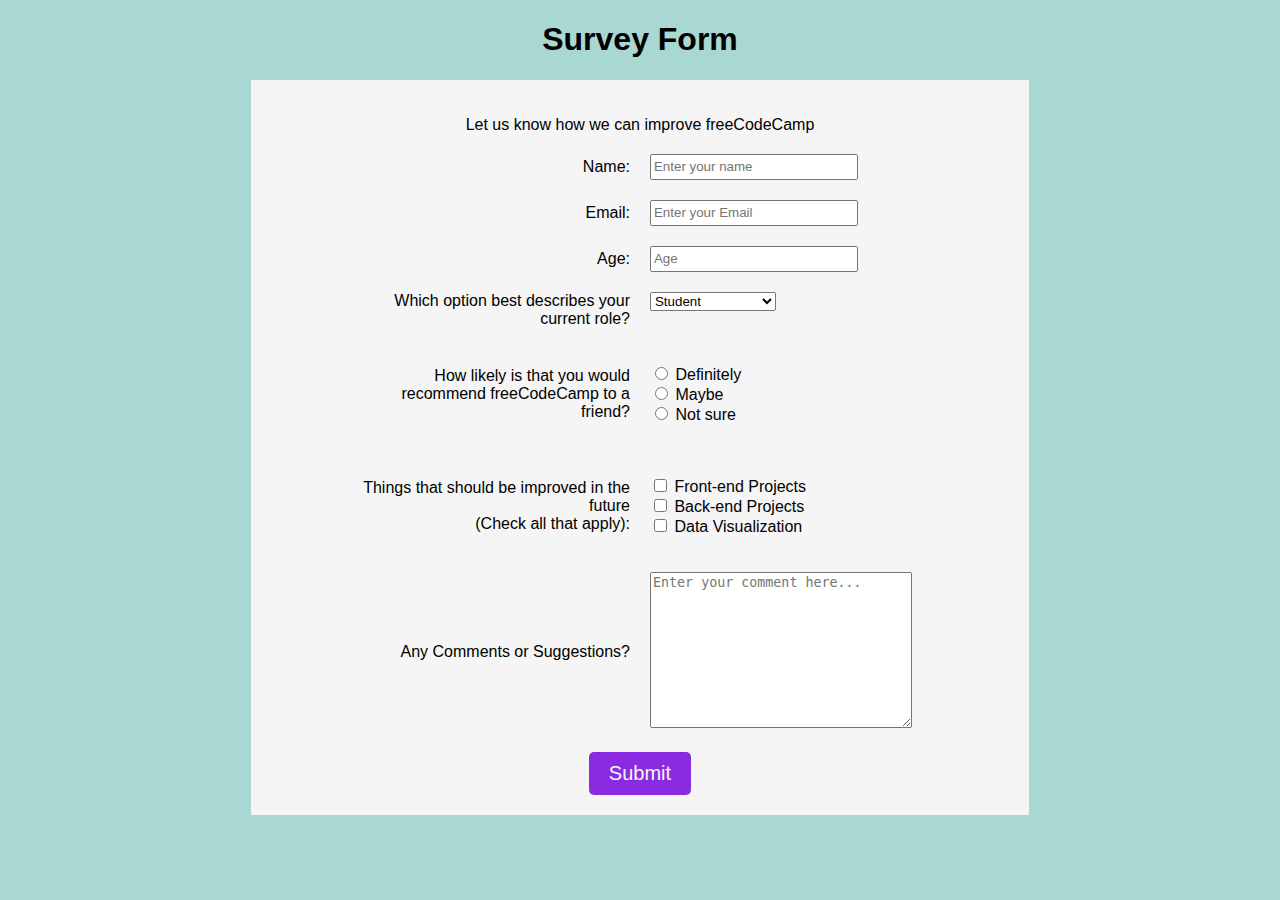
<file: 02.survey-form/index.html>
<!DOCTYPE html>
<html lang="en">
<head>
  <meta charset="UTF-8">
  <meta name="viewport" content="width=device-width, initial-scale=1.0">
  <meta http-equiv="X-UA-Compatible" content="ie=edge">
  <link rel="stylesheet" href="style.css">
  <title>Survey Form</title>
</head>
<body>
  <h1 id="title">Survey Form</h1>
  <div class="container">

    <p id="description">Let us know how we can improve freeCodeCamp</p>
    
    
    <form action="#" id="survey-form">
      <div class="row">
        <div class="label">
          <label for="name" id="name-label">Name: </label>
        </div> 
        <div class="input">
          <input type="text" name="name" id="name" required placeholder="Enter your name">
        </div>
      </div>
  
      <div class="row">
        <div class="label">
          <label for="email" id="email-label">Email: </label> 
        </div>
        <div class="input">
          <input type="email" name="email" id="email" required placeholder="Enter your Email">
        </div>
      </div>
      
      <div class="row">
        <div class="label">
          <label for="number" id="number-label">Age: </label>
        </div>
        <div class="input">
          <input type="number" id="number" name="age" min="0" max="100" required placeholder="Age">
        </div>
      </div>
  
      <div class="row">
        <div class="label">
          <label for="dropdown">Which option best describes your current role?</label>
        </div>
        <div class="input">
          <select name="role" id="dropdown">
            <option value="student">Student</option>
            <option value="full-time-job">Full Time Job</option>
            <option value="full-time-learner">Full Time Learner</option>
            <option value="prefer-not-to-say">Prefer not to say</option>
            <option value="other">Other</option>
          </select>
        </div>
      </div>
  
      <div class="row">
        <div class="label">
          <label for="rating">
            How likely is that you would recommend freeCodeCamp to a friend?
          </label>
        </div>
        <div class="input">
          <ul id="rating">
            <li class="radio">
              <label>
                <input type="radio" name="radio-button" value="1">
                Definitely
              </label>
            </li>
            <li class="radio">
              <label>
                <input type="radio" name="radio-button" value="2">
                Maybe
              </label>
            </li>
            <li class="radio">
              <label>
                <input type="radio" name="radio-button" value="3">
                Not sure
              </label>
            </li>
          </ul>
        </div>
      </div>
  
      <div class="row">
        <div class="label">
          <label for="preference">
            Things that should be improved in the future <br>(Check all that apply):
          </label>
        </div>
        <div class="input">
          <ul id="preference">
            <li>
              <label>
                <input type="checkbox" name="prefer" value="1">
                Front-end Projects
              </label>
            </li>
            <li>
              <label>
                <input type="checkbox" name="prefer" value="2">
                Back-end Projects
              </label>
            </li>
            <li>
              <label>
                <input type="checkbox" name="prefer" value="3">
                Data Visualization
              </label>
            </li>
          </ul>
        </div>
      </div>
  
      <div class="row">
        <div class="label">
          <label for="suggestion">
            Any Comments or Suggestions?
          </label>
        </div>
        <div class="input">
          <textarea id="suggestion" name="textarea" cols="30" rows="10" placeholder="Enter your comment here..."></textarea>
        </div>
      </div>
  
      <button type="submit" id="submit">Submit</button>
  
    </form>
    

    <script type='text/javascript' src='https://cdn.freecodecamp.org/testable-projects-fcc/v1/bundle.js'></script>
  </div>
</body>
</html>
</file>
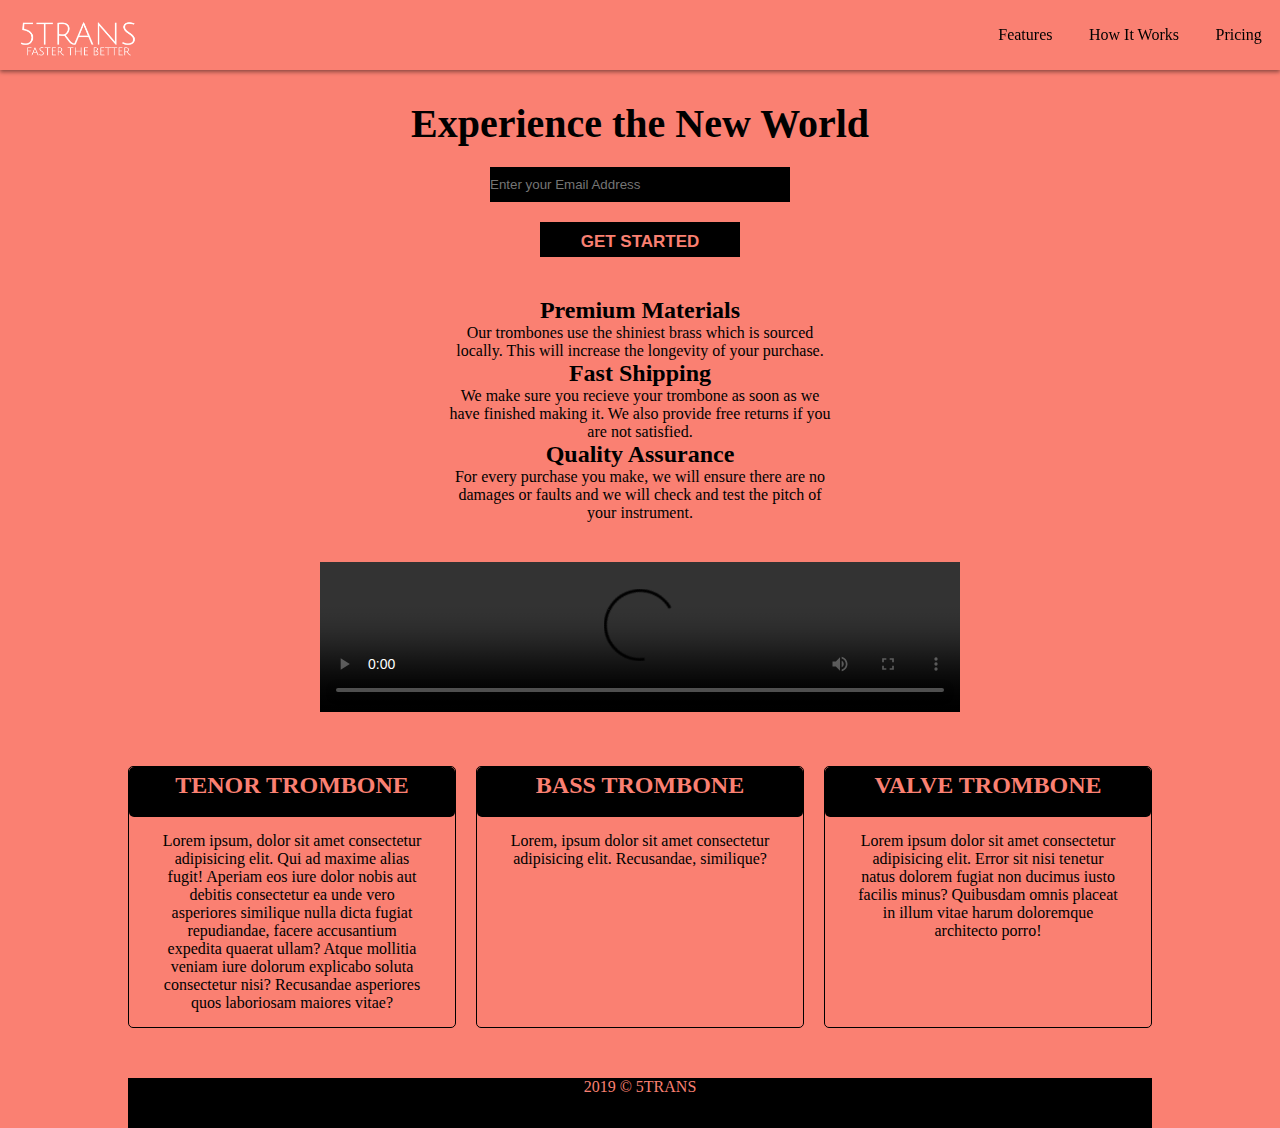
<file: 03.product-landing-page/index.html>
<!DOCTYPE html>
<html lang="en">
<head>
  <meta charset="UTF-8">
  <meta name="viewport" content="width=device-width, initial-scale=1.0">
  <meta http-equiv="X-UA-Compatible" content="ie=edge">
  <link rel="stylesheet" href="https://use.fontawesome.com/releases/v5.8.1/css/all.css" integrity="sha384-50oBUHEmvpQ+1lW4y57PTFmhCaXp0ML5d60M1M7uH2+nqUivzIebhndOJK28anvf" crossorigin="anonymous">
  <link rel="stylesheet" href="style.css">
  <title>Product Landing Page</title>
</head>
<body>
  <header id="header">
    <nav id="nav-bar">
      <img id="header-img" src="brand.png" alt="brand logo">
      <ul>
        <li><a href="#features" class="nav-link">Features</a></li>
        <li><a href="#how" class="nav-link">How It Works</a></li>
        <li><a href="#pricing" class="nav-link">Pricing</a></li>
      </ul>
    </nav>
  </header>

  <section id="hero">
    <h1>Experience the New World</h1>
    <form action="https://www.freecodecamp.com/email-submit" id="form">
      <label for="email">
        <input type="email" name="email" id="email" placeholder="Enter your Email Address">
      </label>
      <input type="submit" id="submit" value="GET STARTED"></input>
    </form>
  </section>

  <section id="features">
    <div class="feature">
      <div class="left">
        <i class="fas fa-fire"></i>
      </div>
      <div class="right">
        <h2>Premium Materials</h2>
        <p>Our trombones use the shiniest brass which is sourced locally. This will increase the longevity of your purchase.</p>
      </div>
    </div>

    <div class="feature">
      <div class="left">
        <i class="fas fa-shipping-fast"></i>
      </div>
      <div class="right">
        <h2>Fast Shipping</h2>
        <p>We make sure you recieve your trombone as soon as we have finished making it. We also provide free returns if you are not satisfied.</p>
      </div>
    </div>

    <div class="feature">
      <div class="left">
        <i class="fas fa-battery-full"></i>
      </div>
      <div class="right">
      <h2>Quality Assurance</h2>
      <p>For every purchase you make, we will ensure there are no damages or faults and we will check and test the pitch of your instrument.</p>
    </div>
  </section>

  <section id="how">
    <video id="video" controls width="250">
        <source src="http://media.w3.org/2010/05/sintel/trailer.mp4" type="video/mp4">
        Sorry, your browser doesn't support embedded videos.
    </video>
  </section>

  <section id="pricing">
    <div class="pricing-card">
      <h2>TENOR TROMBONE</h2>
      <p>Lorem ipsum, dolor sit amet consectetur adipisicing elit. Qui ad maxime alias fugit! Aperiam eos iure dolor nobis aut debitis consectetur ea unde vero asperiores similique nulla dicta fugiat repudiandae, facere accusantium expedita quaerat ullam? Atque mollitia veniam iure dolorum explicabo soluta consectetur nisi? Recusandae asperiores quos laboriosam maiores vitae?</p>
    </div>

    <div class="pricing-card">
      <h2>BASS TROMBONE</h2>
      <p>Lorem, ipsum dolor sit amet consectetur adipisicing elit. Recusandae, similique?</p>
    </div>

    <div class="pricing-card">
      <h2>VALVE TROMBONE</h2>
      <p>Lorem ipsum dolor sit amet consectetur adipisicing elit. Error sit nisi tenetur natus dolorem fugiat non ducimus iusto facilis minus? Quibusdam omnis placeat in illum vitae harum doloremque architecto porro!</p>
    </div>
  </section>

  <footer>2019 &copy; 5TRANS</footer>

  <script type='text/javascript' src='https://cdn.freecodecamp.org/testable-projects-fcc/v1/bundle.js'></script>
</body>
</html>
</file>
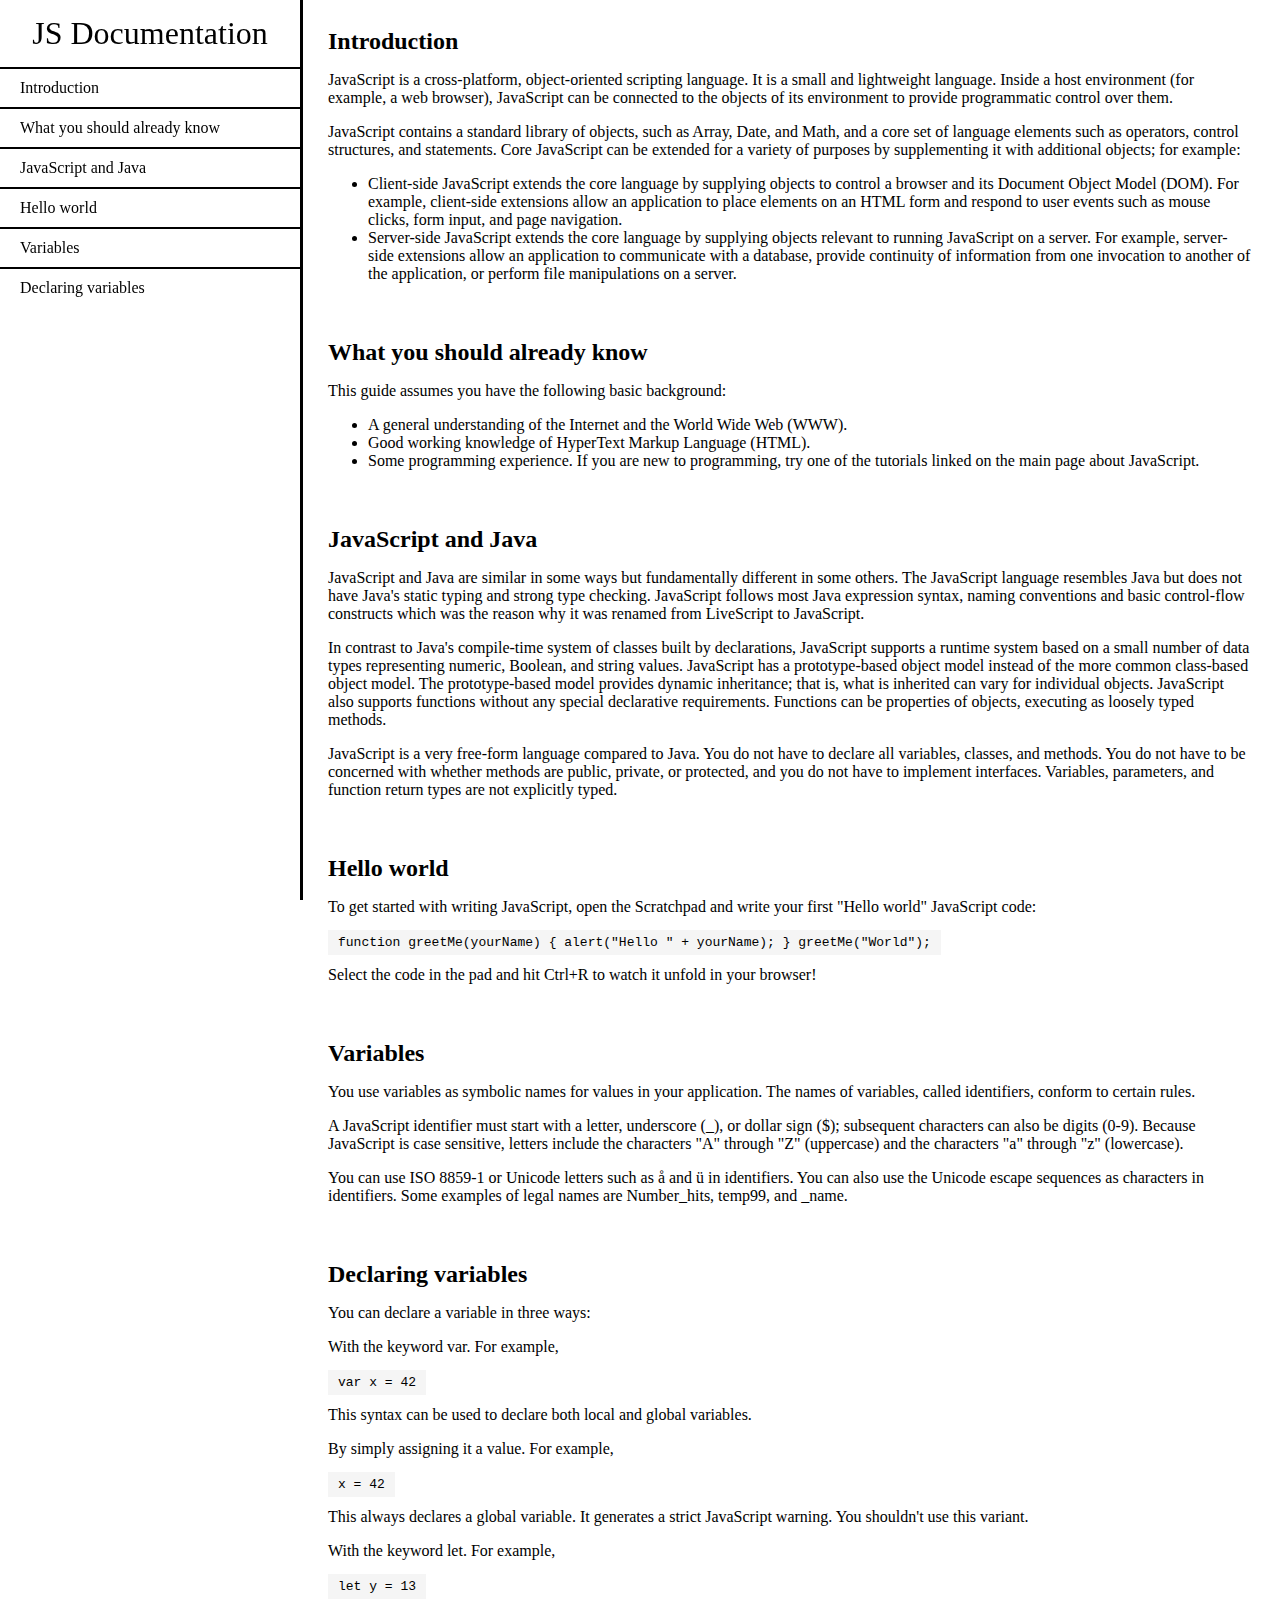
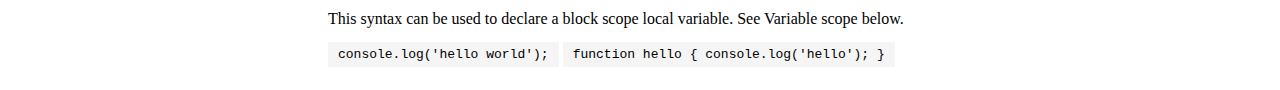
<file: 04.technical-documentation-page/index.html>
<!DOCTYPE html>
<html lang="en">
<head>
  <meta charset="UTF-8">
  <meta name="viewport" content="width=device-width, initial-scale=1.0">
  <meta http-equiv="X-UA-Compatible" content="ie=edge">
  <title>Technical Documentation Page</title>
  <link rel="stylesheet" href="style.css">
</head>
<body>
  
  <nav id="navbar">
    <header>JS Documentation</header>
    <ul>
      <a class="nav-link" href="#Introduction">
        <li>Introduction</li>
      </a>
      <a class="nav-link" href="#What_you_should_already_know">
        <li>What you should already know</li>
      </a>
      <a class="nav-link" href="#JavaScript_and_Java">
        <li>JavaScript and Java</li>
      </a>
      <a class="nav-link" href="#Hello_world">
        <li>Hello world</li>
      </a>
      <a class="nav-link" href="#Variables">
        <li>Variables</li>
      </a>
      <a class="nav-link" href="#Declaring_variables">
        <li>Declaring variables</li>
      </a>
    </ul>
  </nav>

  <main id="main-doc">
    <section class="main-section" id="Introduction">
      <header>Introduction</header>
      <article>
        <p>JavaScript is a cross-platform, object-oriented scripting language. It is a small and lightweight language. Inside a host environment (for example, a web browser), JavaScript can be connected to the objects of its environment to provide programmatic control over them.</p>
        <p>JavaScript contains a standard library of objects, such as Array, Date, and Math, and a core set of language elements such as operators, control structures, and statements. Core JavaScript can be extended for a variety of purposes by supplementing it with additional objects; for example:</p>
        <ul>
          <li>Client-side JavaScript extends the core language by supplying objects to control a browser and its Document Object Model (DOM). For example, client-side extensions allow an application to place elements on an HTML form and respond to user events such as mouse clicks, form input, and page navigation.</li>
          <li>Server-side JavaScript extends the core language by supplying objects relevant to running JavaScript on a server. For example, server-side extensions allow an application to communicate with a database, provide continuity of information from one invocation to another of the application, or perform file manipulations on a server.</li>
        </ul>
      </article>
    </section>

    <section class="main-section" id="What_you_should_already_know">
      <header>What you should already know</header>
      <article>
        <p>This guide assumes you have the following basic background:</p>
        <ul>
          <li>A general understanding of the Internet and the World Wide Web (WWW).</li>
          <li>Good working knowledge of HyperText Markup Language (HTML).</li>
          <li>Some programming experience. If you are new to programming, try one of the tutorials linked on the main page about JavaScript.</li>
        </ul>
      </article>
    </section>

    <section class="main-section" id="JavaScript_and_Java">
      <header>JavaScript and Java</header>
      <article>
        <p>JavaScript and Java are similar in some ways but fundamentally different in some others. The JavaScript language resembles Java but does not have Java's static typing and strong type checking. JavaScript follows most Java expression syntax, naming conventions and basic control-flow constructs which was the reason why it was renamed from LiveScript to JavaScript.</p>
        <p>In contrast to Java's compile-time system of classes built by declarations, JavaScript supports a runtime system based on a small number of data types representing numeric, Boolean, and string values. JavaScript has a prototype-based object model instead of the more common class-based object model. The prototype-based model provides dynamic inheritance; that is, what is inherited can vary for individual objects. JavaScript also supports functions without any special declarative requirements. Functions can be properties of objects, executing as loosely typed methods.</p>
        <p>JavaScript is a very free-form language compared to Java. You do not have to declare all variables, classes, and methods. You do not have to be concerned with whether methods are public, private, or protected, and you do not have to implement interfaces. Variables, parameters, and function return types are not explicitly typed.</p>
      </article>
    </section>

    <section class="main-section" id="Hello_world">
      <header>Hello world</header>
      <article>
        <p>To get started with writing JavaScript, open the Scratchpad and write your first "Hello world" JavaScript code:</p>
        <code>
          function greetMe(yourName) {
            alert("Hello " + yourName);
          }
          greetMe("World");
        </code>
        <p>Select the code in the pad and hit Ctrl+R to watch it unfold in your browser!</p>
      </article>
    </section>
    
    <section class="main-section" id="Variables">
      <header>Variables</header>
      <article>
        <p>You use variables as symbolic names for values in your application. The names of variables, called identifiers, conform to certain rules.</p>
        <p>A JavaScript identifier must start with a letter, underscore (_), or dollar sign ($); subsequent characters can also be digits (0-9). Because JavaScript is case sensitive, letters include the characters "A" through "Z" (uppercase) and the characters "a" through "z" (lowercase).</p>
        <p>You can use ISO 8859-1 or Unicode letters such as å and ü in identifiers. You can also use the Unicode escape sequences as characters in identifiers. Some examples of legal names are Number_hits, temp99, and _name.</p>
      </article>
    </section>

    <section class="main-section" id="Declaring_variables">
      <header>Declaring variables</header>
      <article>
        <p>You can declare a variable in three ways:</p>
        <p>With the keyword var. For example,</p>
        <code>var x = 42</code>
        <p>This syntax can be used to declare both local and global variables.</p>
        <p>By simply assigning it a value. For example,</p>
        <code>x = 42</code>
        <p>This always declares a global variable. It generates a strict JavaScript warning. You shouldn't use this variant.</p>
        <p>With the keyword let. For example,</p>
        <code> let y = 13</code>
        <p>This syntax can be used to declare a block scope local variable. See Variable scope below.</p>
        <code>console.log('hello world');</code>
        <code>
          function hello {
            console.log('hello');
          }
        </code>
      </article>
    </section>
  </main>

  <script type='text/javascript' src='https://cdn.freecodecamp.org/testable-projects-fcc/v1/bundle.js'></script>
</body>
</html>
</file>
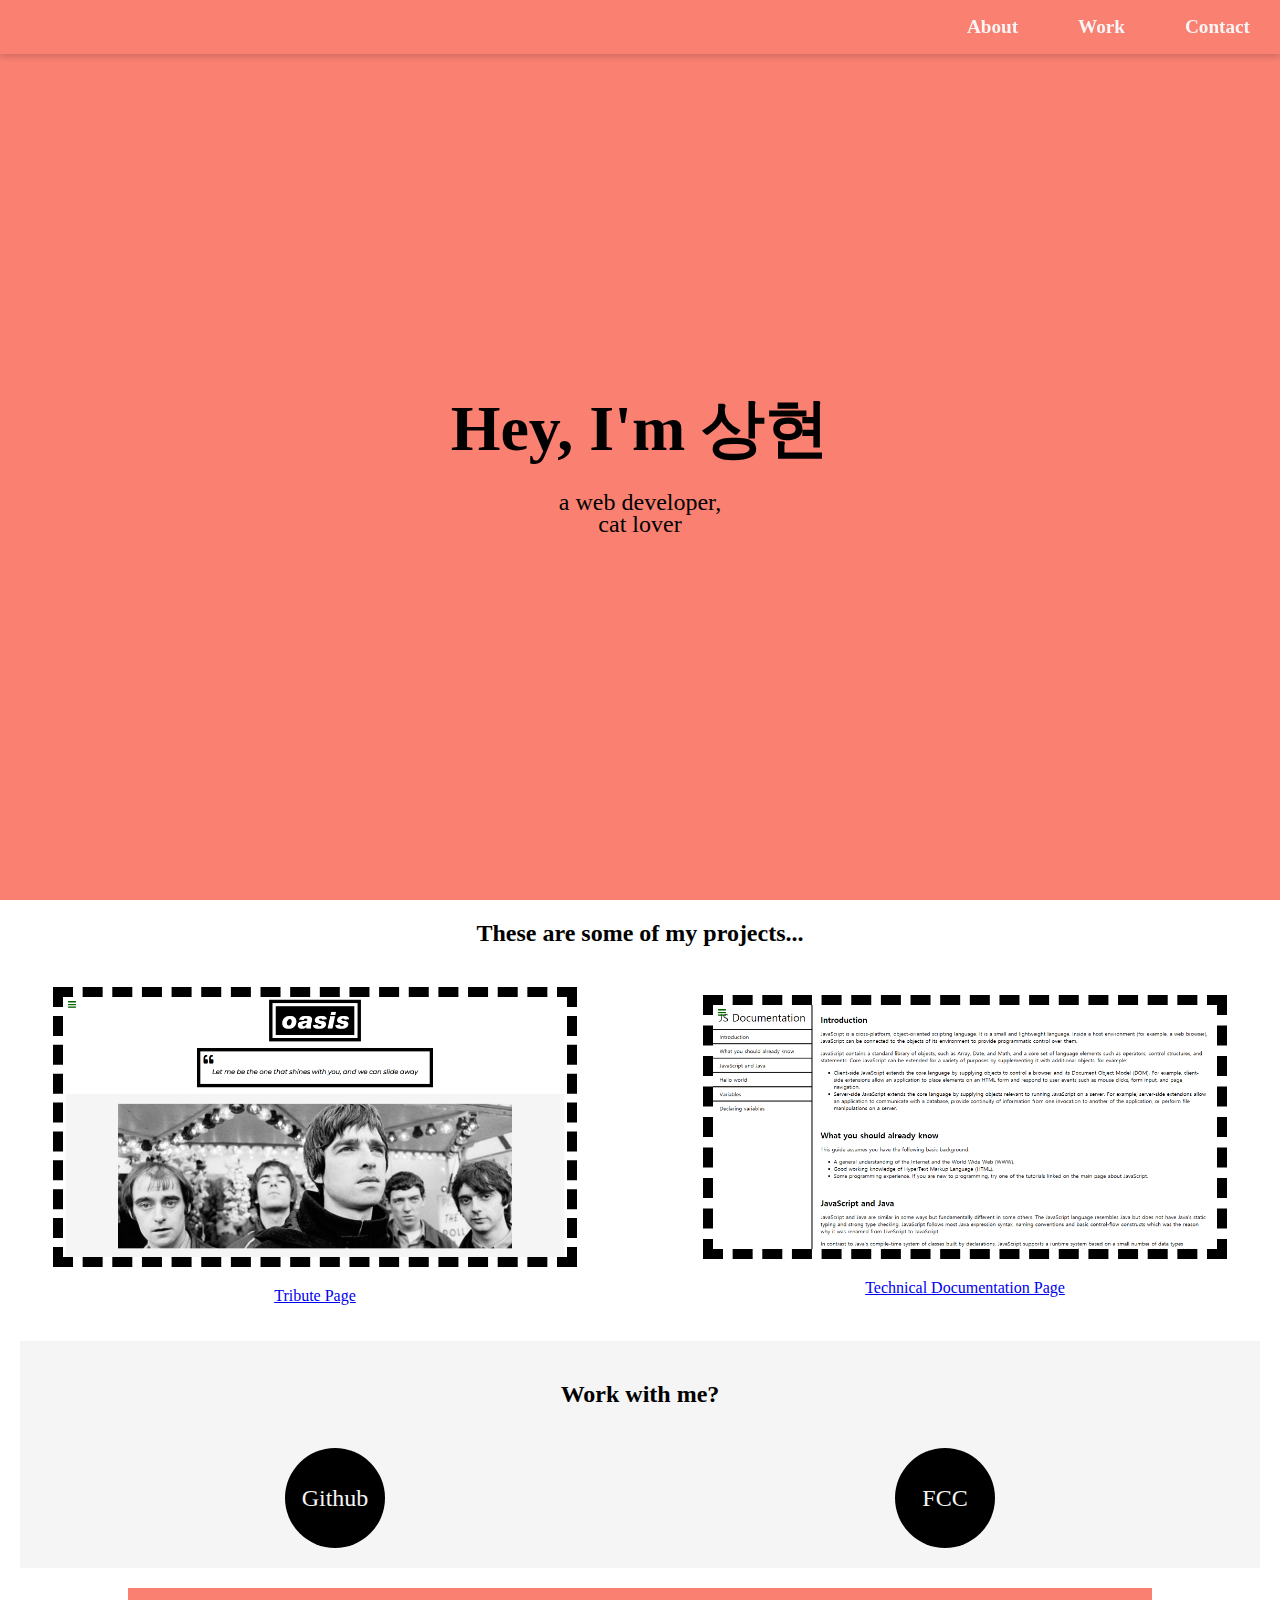
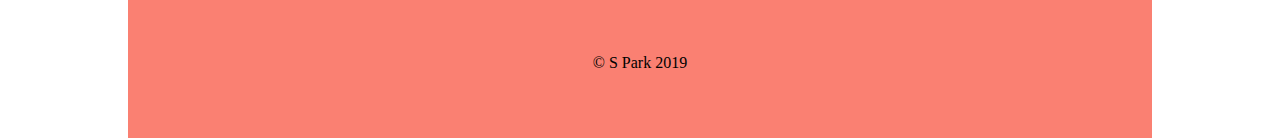
<file: 05.personal-portfolio-webpage/index.html>
<!DOCTYPE html>
<html lang="en">
<head>
  <meta charset="UTF-8">
  <meta name="viewport" content="width=device-width, initial-scale=1.0">
  <meta http-equiv="X-UA-Compatible" content="ie=edge">
  <title>Personal Portfolio Webpage</title>
  <link rel="stylesheet" href="style.css">
</head>
<body>
  <nav id="navbar">
    <ul>
      <li><a href="#welcome-section">About</a></li>
      <li><a href="#projects">Work</a></li>
      <li><a href="#contact">Contact</a></li>
    </ul>
  </nav>

  <div id="welcome-section">
    <h1>Hey, I'm 상현</h1>
    <p>a web developer,</p>
    <p>cat lover</p>
  </div>

  <div id="projects" class="work">
    <h2 class="work-header">These are some of my projects...</h2>

    <a id='project-1' href="https://920603.github.io/FCC/01.tribute-page/" target="_blank" class="project project-tile">
      <img src="tribute-page.png" alt="tribute page screenshot" class="project-pic">
      <p class="project-title">Tribute Page</p>
    </a>
    
    <a id="project-2" href="https://920603.github.io/FCC/04.technical-documentation-page/" target="_blank" class="project project-tile">
      <img src="technical-documentation-page.png" alt="technical documentation page screenshot" class="project-pic">
      <p class="project-title">Technical Documentation Page</p>
    </a>
  </div>

  <div id="contact" class="contact">
    <h2 class="contact-header">Work with me?</h2>
    <a href="https://github.com/920603" id="profile-link" target="_blank">Github</a>
    <a href="https://www.freecodecamp.org/sh.park" target="_blank">FCC</a>
  </div>

  <footer id="footer">&copy; S Park 2019</footer>

  <script type='text/javascript' src='https://cdn.freecodecamp.org/testable-projects-fcc/v1/bundle.js'></script>
</body>
</html>
</file>
<file: 02.survey-form/style.css>
body {
  background-color: #A9D7D1;
  font-family: 'Segoe UI', Tahoma, Geneva, Verdana, sans-serif;
  text-align: center;
}

/* label {
  display: block;
} */

ul {
  list-style: none;
  padding: 0;
}

.container {
  background-color: whitesmoke;
  width: 60%;
  margin: 20px auto;
  padding: 20px 10px;
}

.row {
  display: grid;
  grid-template-columns: 1fr 1fr;
  margin: 20px 0;
}

.row .label {
  justify-self: end;
  text-align: right;

  align-self: center;
  padding-right: 10px;
  padding-left: 100px;
}
.row .input {
  justify-self: start;
  text-align: left;
  padding-left: 10px;
}

input[type="text"],
input[type="email"],
input[type="number"] {
  height: 20px;
  width: 200px;
}

@media (max-width: 1000px) {
  .row {
    grid-template-columns: 1fr;
  }

  .row .label {
    text-align: center;
    justify-self: center;
    padding-left: 0;
  }

  .row .input {
    justify-self: center;
    text-align: center;
  }
}

button#submit {
  padding: 10px 20px;
  border-radius: 5px;
  background-color: blueviolet;
  border: none;
  color: whitesmoke;
  font-size: 20px;
  transition: 1s;
}

button#submit:hover {
  transform: scale(1.05);
  background-color: rgb(164, 98, 226);
}
</file>
<file: 03.product-landing-page/style.css>
* {
  margin: 0;
  padding: 0;
}

body {
  background-color: salmon;
  overflow-x: hidden;
}

#nav-bar {
  background-color: salmon;
  display: flex;
  align-items: center;
  justify-content: space-between;
  box-shadow: 0px 2px 4px 0px rgba(0,0,0,0.44);
  position: fixed;
  top: 0;
  left: 0;
  width: 100%;
}

#nav-bar img {
  height: 70px;
}

#nav-bar ul {
  list-style: none;
  display: flex;
  justify-content: space-around;
  width: 300px;
}

#nav-bar a {
  text-decoration: none;
  color: black;
}


#hero {
  text-align: center;
  margin-top: 100px;
}

#hero form {
  display: grid;
  grid-template-rows: 1fr 1fr;
  grid-gap: 20px;
  justify-content: center;
  align-items: center;
  justify-items: center;
}

#hero h1 {
  font-size: 2.5rem;
  margin-bottom: 20px;
}

#hero input {
  height: 35px;
  width: 300px;
  border: none;
  color: salmon;
  background-color: black;
}

#hero input[type="submit"] {
  border: none;
  background-color: black;
  color: salmon;
  font-size: 17px;
  font-weight: bold;
  padding: 10px 25px;
  width: 200px;
}

#features {
  text-align: center;
  margin: 40px auto;
}

#features .left {
  font-size: 40px;
}

#features .right {
  width: 30%;
  margin: 0 auto;
}

#pricing {
  padding: 50px 0;
  width: 80%;
  margin: 0 auto;
  display: grid;
  grid-template-columns: 1fr 1fr 1fr;
  grid-gap: 20px;
  text-align: center;
}

#pricing .pricing-card {
  border: 1px black solid;
  border-radius: 5px;
}

#pricing h2 {
  background-color: black;
  color: salmon;
  width: 100%;
  height: 50px;
  line-height: 1.5;
  border-radius: 5px;
}

#pricing p {
  padding: 15px 30px;
}


#how {
  width: 100vw;
  text-align: center;
}
#how video {
  width: 50%;
}

footer {
  /* position: relative;
  bottom: 0;
  left: 0; */
  width: 80%;
  text-align: center;
  background-color: black;
  color: salmon;
  margin: 0 auto;
  height: 50px;

}

@media (max-width: 1000px) {
  #pricing {
    grid-template-columns: 1fr;
  }
}
</file>
<file: 04.technical-documentation-page/style.css>
#navbar {
  height: 100vh;
  position: fixed;
  width: 300px;
  top: 0;
  left: 0;
  border-right: 3px solid black;
}

@media (max-width: 1000px) {
  #navbar {
    position: static;
    width: 90vw;
    margin: 0 auto;
    border: 5px solid black;
    height: 100%;
  }
}

#navbar header {
  font-size: 2em;
  text-align: center;
  padding: 15px;
}

#navbar ul {
  list-style: none;
  padding: 0;
  margin: 0;
}

#navbar ul li {
  border-top: 2px solid black;
  padding: 10px 20px;
}

#navbar ul a {
  text-decoration: none;
  color: black;
}

#main-doc {
  margin-left: 300px;
}

@media (max-width: 1000px) {
  #main-doc {
    margin: 0 auto;
  }
}

#main-doc header {
  font-size: 1.5em;
  font-weight: bold;
}

#main-doc section {
  padding: 20px;
}

#main-doc section code {
  background-color: whitesmoke;
  padding: 5px 10px;
}
/*# sourceMappingURL=style.css.map */
</file>
<file: 05.personal-portfolio-webpage/style.css>
body {
  margin: 0;
  padding: 0;
}

#navbar {
  background-color: salmon;
  position: fixed;
  top: 0;
  left: 0;
  width: 100%;
  -webkit-box-shadow: 0 3px 6px rgba(0, 0, 0, 0.16);
          box-shadow: 0 3px 6px rgba(0, 0, 0, 0.16);
}

#navbar ul {
  list-style: none;
  display: -webkit-box;
  display: -ms-flexbox;
  display: flex;
  -webkit-box-pack: end;
      -ms-flex-pack: end;
          justify-content: flex-end;
}

#navbar ul a {
  margin: 30px;
  font-weight: bold;
  font-size: 1.2rem;
  text-decoration: none;
  color: whitesmoke;
}

#welcome-section {
  height: 100vh;
  display: -webkit-box;
  display: -ms-flexbox;
  display: flex;
  -webkit-box-orient: vertical;
  -webkit-box-direction: normal;
      -ms-flex-direction: column;
          flex-direction: column;
  -webkit-box-align: center;
      -ms-flex-align: center;
          align-items: center;
  -webkit-box-pack: center;
      -ms-flex-pack: center;
          justify-content: center;
  background-color: salmon;
}

#welcome-section h1 {
  font-size: 4rem;
  margin: 20px;
}

#welcome-section p {
  margin: 0;
  line-height: 0.9;
  font-size: 1.5rem;
}

#projects {
  display: -ms-grid;
  display: grid;
  -ms-grid-columns: 1fr 1fr;
      grid-template-columns: 1fr 1fr;
  grid-gap: 20px;
  -webkit-box-align: center;
      -ms-flex-align: center;
          align-items: center;
  text-align: center;
}

@media (max-width: 900px) {
  #projects {
    -ms-grid-columns: 1fr;
        grid-template-columns: 1fr;
  }
}

#projects img {
  width: 80%;
  border: 10px dashed black;
}

#projects .work-header {
  -ms-grid-column: 1;
  -ms-grid-column-span: 2;
  grid-column: 1 / 3;
}

@media (max-width: 900px) {
  #projects .work-header {
    -ms-grid-column: 1;
    -ms-grid-column-span: 1;
    grid-column: 1 / 2;
  }
}

#contact {
  background-color: whitesmoke;
  margin: 20px;
  display: -ms-grid;
  display: grid;
  -ms-grid-columns: 1fr 1fr;
      grid-template-columns: 1fr 1fr;
  -webkit-box-align: center;
      -ms-flex-align: center;
          align-items: center;
  justify-items: center;
  text-align: center;
  grid-gap: 20px;
  padding: 20px;
}

@media (max-width: 900px) {
  #contact {
    -ms-grid-columns: 1fr;
        grid-template-columns: 1fr;
  }
}

#contact .contact-header {
  -ms-grid-column: 1;
  -ms-grid-column-span: 2;
  grid-column: 1 / 3;
}

@media (max-width: 900px) {
  #contact .contact-header {
    -ms-grid-column: 1;
    -ms-grid-column-span: 1;
    grid-column: 1 / 2;
  }
}

#contact a {
  background-color: black;
  color: whitesmoke;
  text-decoration: none;
  font-size: 1.5rem;
  border-radius: 50%;
  height: 100px;
  width: 100px;
  line-height: 100px;
}

#footer {
  height: 150px;
  background-color: salmon;
  width: 80%;
  margin: 20px auto 0 auto;
  display: -ms-grid;
  display: grid;
  -webkit-box-align: center;
      -ms-flex-align: center;
          align-items: center;
  text-align: center;
}
/*# sourceMappingURL=style.css.map */
</file>
